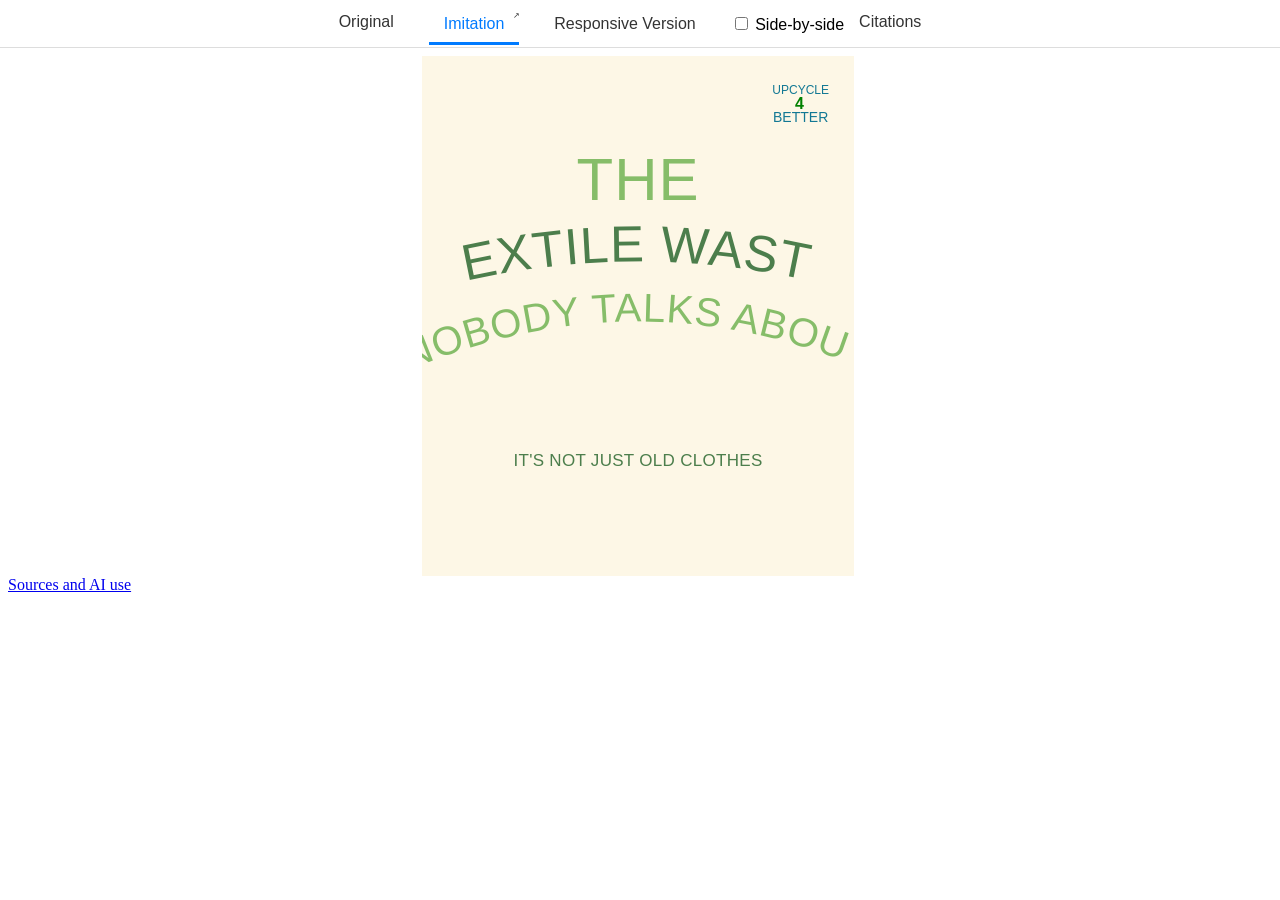
<file: index.html>
<!DOCTYPE html>
<!-- Change the original image and its source caption below. Keep the viewer structure. -->
<html lang="en">

<head>
  <meta charset="utf-8" />
  <meta name="viewport" content="width=device-width" />
  <title>Imitation Project</title>
  <link href="do_not_modify/style.css" rel="stylesheet" type="text/css" />
</head>

<body class="imitation">
  <header>
    <nav>
      <a class="orig-link" href="#original">Original</a>
      <span>
        <a href="#imitation" class="active">Imitation</a>
        <a href="imitation.html" class="popout-link imitation" target="_blank" rel="noopener"
          aria-label="Open design in a new tab"></a>
      </span>
      <span>
        <a href="#responsive" class="">Responsive Version</a>
        <a href="responsive.html" class="popout-link responsive" target="_blank" rel="noopener"
          aria-label="Open design in a new tab"></a>
      </span>
      <label class="sbs-toggle">
        <input type="checkbox" id="sbs">
        Side-by-side
      </label>
      <a href="citations.html" target="_blank" rel="noopener">Citations</a>
    </nav>
    <div class="popout-bar">
      <button id="minimize" aria-label="Toggle navigation"><svg xmlns="http://www.w3.org/2000/svg" width="24"
          height="24" fill="none" stroke="currentColor" stroke-width="2" stroke-linecap="round" stroke-linejoin="round"
          class="feather feather-arrow-up" viewBox="0 0 24 12">
          <polyline points="5 12 12 5 19 12"></polyline>
        </svg></button>


    </div>
  </header>
  <main>
    <div id="original" class="content">
      <div class="center">
        <!-- IMAGE TAG BELOW -->
        <!-- FIX SRC= AS NEEDED -->
        <figure>
          <img src="./textilewaste.jpeg" alt="An activism poster against textile waste" />
          <!--<img src="original.jpg" />-->
          <figcaption>
            <a href="https://www.instagram.com/p/De8XCVIkvvd/">https://www.instagram.com/p/De8XCVIkvvd/</a>
          </figcaption>
        </figure>
        <!-- END OF IMAGE TAG -->
        <!-- NOTHING ELSE TO EDIT HERE -->
      </div>
    </div>
    <div id="imitation" class="visible content">
      <iframe title="Fixed-size imitation" src="imitation.html"></iframe>
    </div>
    <div id="responsive" class="content">
      <iframe title="Responsive adaptation" src="responsive.html"></iframe>
    </div>
  </main>

  <script src="do_not_modify/script.js"></script>
</body>

</html>
</file>
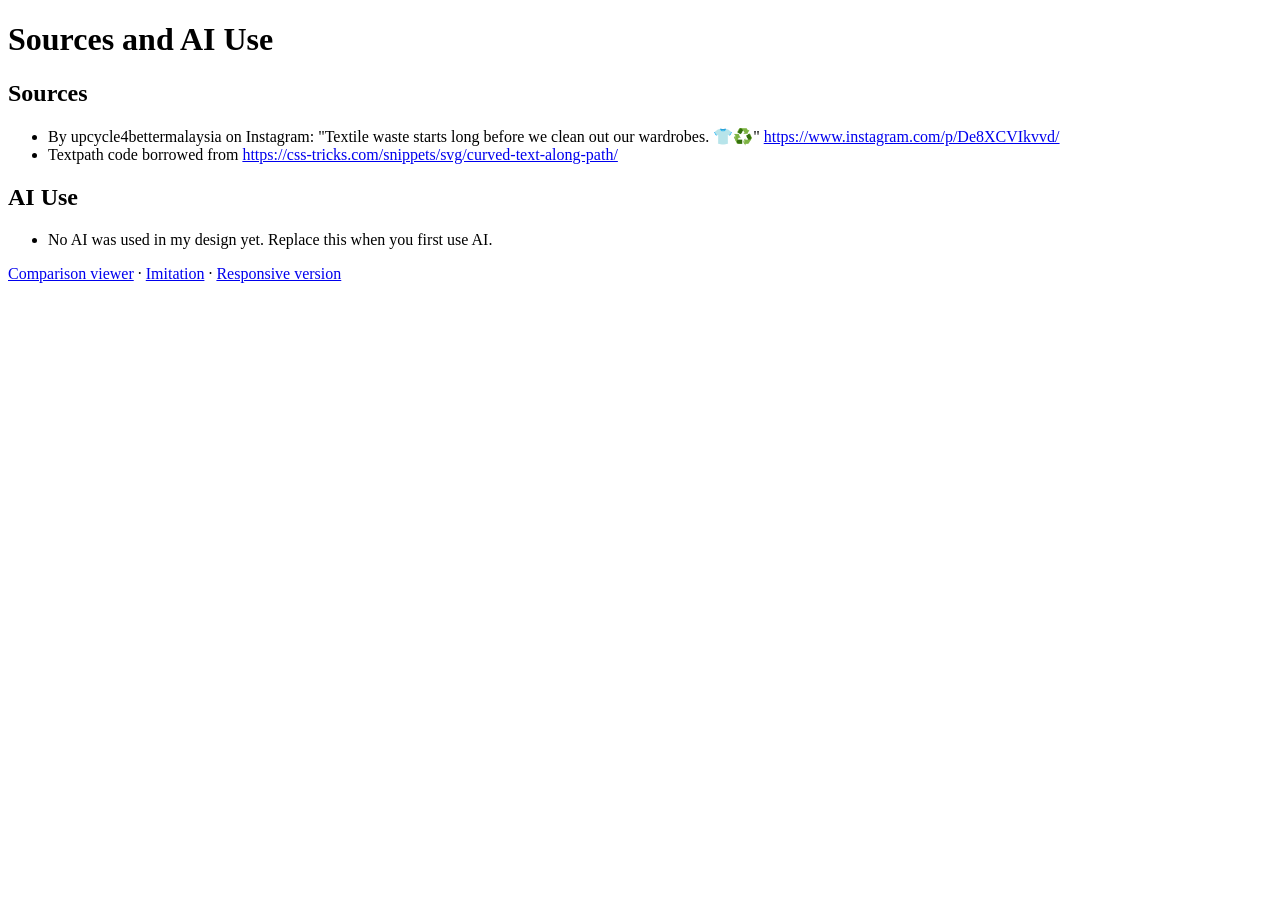
<file: citations.html>
<!DOCTYPE html>
<html lang="en">
<head>
  <meta charset="utf-8">
  <meta name="viewport" content="width=device-width, initial-scale=1">
  <title>Sources and AI Use</title>
</head>
<body>
  <h1>Sources and AI Use</h1>
  <h2>Sources</h2>
  <ul>
    <li>By upcycle4bettermalaysia on Instagram: "Textile waste starts long before we clean out our wardrobes. 👕♻️" <a href="https://www.instagram.com/p/De8XCVIkvvd/">https://www.instagram.com/p/De8XCVIkvvd/</a></a> </li>
    <li>Textpath code borrowed from <a href="https://css-tricks.com/snippets/svg/curved-text-along-path/">https://css-tricks.com/snippets/svg/curved-text-along-path/</a></li>
  </ul>
  <h2>AI Use</h2>
  <ul>
    <li>No AI was used in my design yet. Replace this when you first use AI.</li>
  </ul>
  <!-- Each entry: tool, date, prompt summary, assistance received, and what YOU changed or checked. -->
  <p><a href="index.html">Comparison viewer</a> · <a href="imitation.html">Imitation</a> · <a href="responsive.html">Responsive version</a></p>
</body>
</html>
</file>
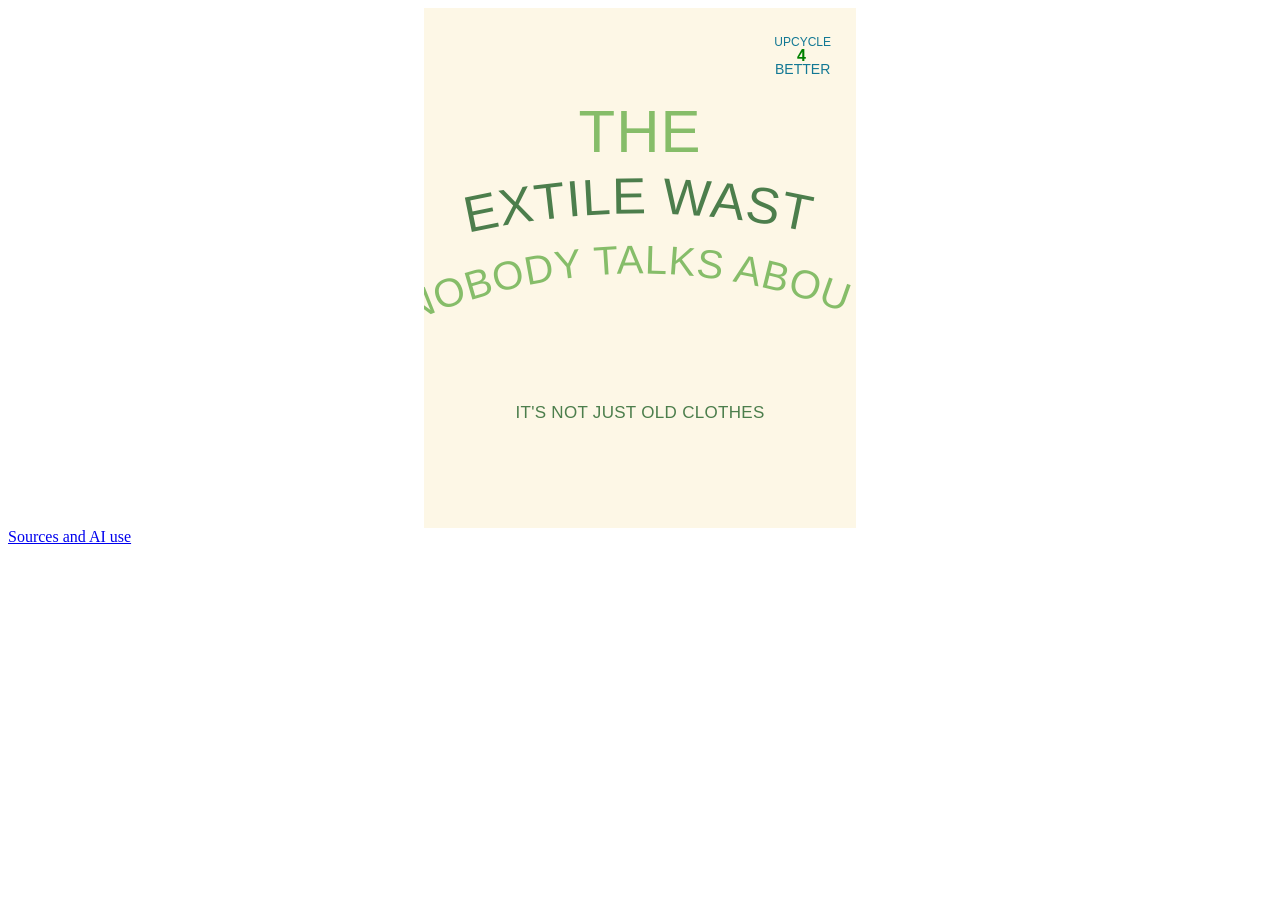
<file: imitation.html>
<!DOCTYPE html>
<html lang="en">

<head>
  <meta charset="utf-8" />
  <meta name="viewport" content="width=device-width" />
  <title>Imitation</title>
  <link rel="stylesheet" href="imitation.css">
</head>

<body>
  <main>
    <section class="poster">
      <section class="corner">
        <section class="cornertext">
          <section class="upcycle">
            <p class="upcycle">UPCYCLE</p>
          </section>
          <section class="better">
            <p class="upcycle2">BETTER</p>
          </section>
          <section class="cornernumber">
            <p class="number"><b>4</b></p>
          </section>
        </section>
      </section>
      <section class="bigtext">
        <p class="bigtext1">THE</p>
        <svg viewBox="10 20 500 80">
          <path id="curve1" d="M50,100 Q260,50 470,100" />
          <text class="bigtext2" width="500">
            <textPath alignment-baseline="top" startOffset="50%" text-anchor="middle" xlink:href="#curve1">
              TEXTILE WASTE
            </textPath>
          </text>
        </svg>
        <svg viewBox="50 60 500 150">
          <path id="curve2" d="M50,150 Q300,50 550,150" />
          <text class="bigtext3" width="500">
            <textPath alignment-baseline="top" startOffset="50%" text-anchor="middle" xlink:href="#curve2">
              NOBODY TALKS ABOUT
            </textPath>
          </text>
        </svg>
      </section>
      <section class="oldclothes">
        <p class="oldclothes">
          IT'S NOT JUST OLD CLOTHES
        </p>
      </section>
    </section>

  </main>
  <footer><a href="citations.html">Sources and AI use</a></footer>
</body>

</html>
</file>
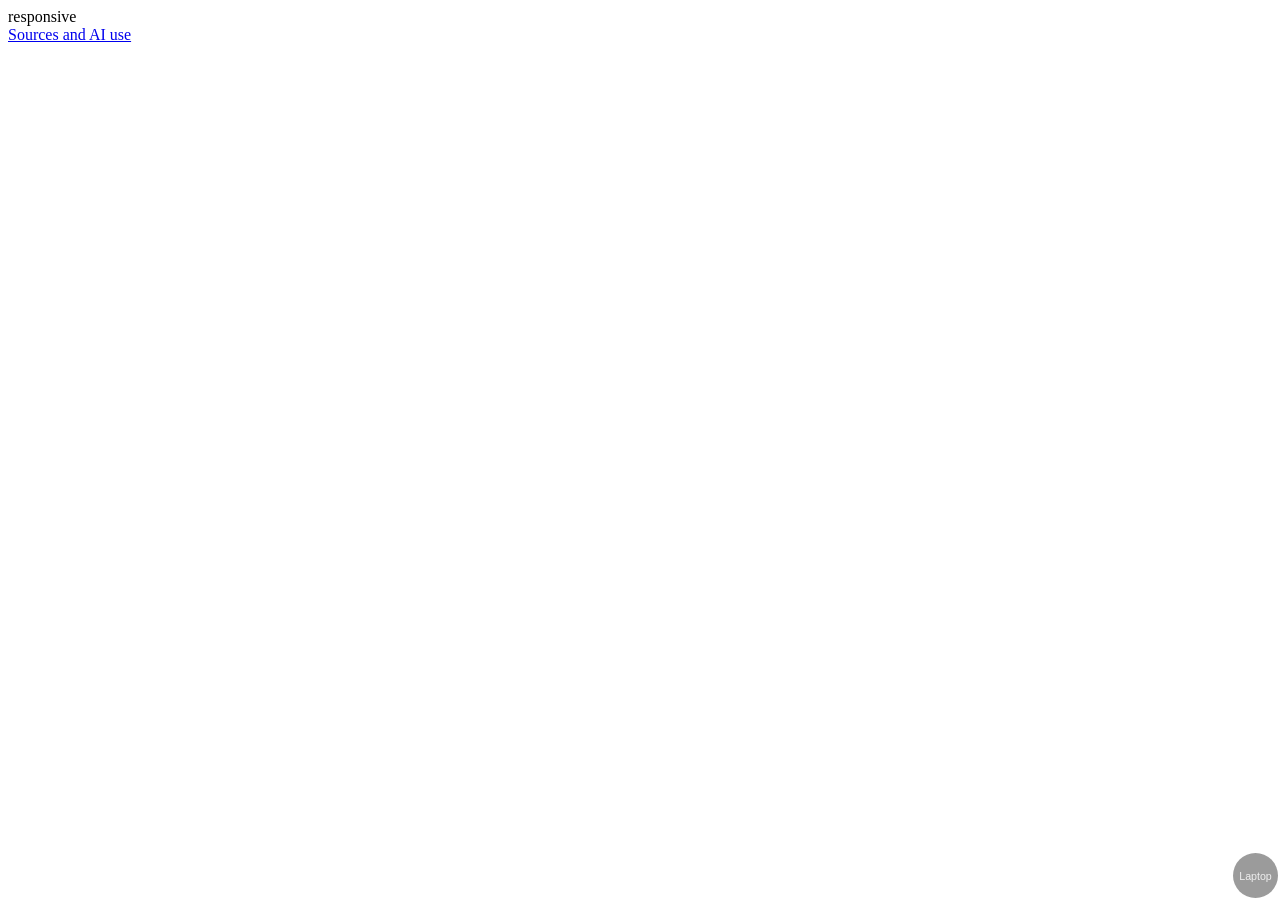
<file: responsive.html>
<!DOCTYPE html>
<html lang="en">

<head>
  <meta charset="utf-8" />
  <meta name="viewport" content="width=device-width" />
  <title>Responsive Design</title>
  <link href="responsive.css" rel="stylesheet" type="text/css" />
</head>

<body>
  <main>
    <!-- start your design here -->
    responsive
  </main>
  <footer><a href="citations.html">Sources and AI use</a></footer>
</body>

</html>
</file>
<file: do_not_modify/style.css>
/***
 This code runs the overview view in
 index.html.

 NOT INTENDED TO BE MODIFIED BY STUDENTS
 (though if you want to change colors or 
 fonts or something, feel free)
***/

html {
  font-family: Verdana, Geneva, Tahoma, sans-serif;
}

body {
  margin: 0;
  padding: 0;
}
main iframe {
  width: 100%;
  height: calc(100vh - 68px);
  border: none;
}

main {
  padding: 8px;
}

.sbs main > div {
  border: 1px inset;
}

nav {
  margin: auto;
  display: flex;
  padding: 10px;
  align-items: center;
  justify-content: center;
  border-bottom: 1px solid #ddd; /* Adds a bottom border for the tab container */
}

nav a {
  padding: 10px 15px;
  color: #333;
  text-decoration: none;
  border-bottom: 3px solid transparent; /* Transparent border initially */
  margin-right: 20px;
  font-size: 16px;
  transition: border-color 300ms, color 300ms;
}

nav a:hover {
  color: #007bff; /* Change color on hover */
}

nav a.active {
  border-bottom: 3px solid #007bff; /* Underline active tab */
  color: #007bff;
}

.center figure {
  display: grid;
  grid-template-rows: 1fr auto; /* Image stretches, caption gets auto height */
  grid-template-columns: 1fr; /* Single column */
  align-items: center; /* Align items within their grid cells */
  justify-items: center;
  max-width: 100%; /* Prevent figure from overflowing horizontally */
  max-height: 100%; /* Prevent figure from overflowing vertically */
  margin: 0; /* Remove default margin */
  box-sizing: border-box;
  overflow: hidden; /* Prevent overflow */
}

.center img {
  max-width: 100%; /* Ensure the image doesn’t overflow horizontally */
  min-height: 100%; /* Force the image to fill the available height */
  max-height: 100%; /* Ensure the image doesn’t overflow vertically */
  width: auto; /* Maintain aspect ratio */
  object-fit: contain; /* Ensure the image fits nicely */
  grid-row: 1; /* Place the image in the first row */
}

.center figcaption {
  max-width: 100%; /* Ensure caption doesn’t overflow */
  word-wrap: break-word; /* Handle long words or links gracefully */
  text-align: center; /* Center-align the caption text */
  margin: 8px 0; /* Add spacing */
  font-size: 14px; /* Adjust font size as needed */
  grid-row: 2; /* Place the caption in the second row */
}

.content {
  opacity: 0;
  pointer-events: none;
}
.visible {
  display: block;
  opacity: 1;
  pointer-events: all;
  transition: opacity 500ms;
}
main {
  position: relative;
}
main div {
  position: absolute;
  top: 0;
  left: 0;
  width: calc(100% - 4px);
  height: calc(100vh - 66px);
}

/* Side-by-side code */

.sbs main {
  display: flex;
  gap: 10px;
}
/* Get rid of absolute positioning we used for cross-fade */
.sbs div {
  position: initial;
  box-sizing: border-box;
}
/* Just toggle display : block to display: none
Old-school style... */
.sbs .content {
  display: none;
}
.sbs .visible {
  display: block;
}
/* ALWAYS show the original */
.sbs #original {
  display: block;
  opacity: 1;
}
.orig-link {
  transition: opacity 300ms;
}
/* Don't show the original tab */
.sbs .orig-link {
  opacity: 0;
}
.sbs-toggle {
  transition: opacity 300ms;
}
.original .sbs-toggle {
  opacity: 0;
}

/* Popout link code */
header {
  position: sticky;
  top: 0;
  height: 48px;
}
.popout-bar {
  opacity: 0;
  transition: opacity 300ms;
}
header:hover .popout-bar {
  opacity: 1;
}
.popout-bar {
  display: flex;
  margin: auto;
  align-items: center;
  justify-content: flex-end;
  gap: 8px;
}

.popout-link {
  display: none;
  position: absolute;
  right: -16px;
  top: 0;
  padding-top: 0;
  margin-top: -4px;
}
nav span {
  position: relative;
}
.imitation .popout-link.imitation {
  display: inline-block;
}
.responsive .popout-link.responsive {
  display: inline-block;
}

#minimize {
  transition: transform 300ms;
  background: transparent;
  border: none;
}
header.minimized #minimize {
  transform: rotate(180deg);
}
header {
  transition: transform 300ms;
  z-index: 2;
}
header nav {
  height: 48px;
  box-sizing: border-box;
}
.minimized {
  transform: translateY(-48px);
}
.popout-link::after {
  content: "↗";
  font-size: 8px;
  vertical-align: super;
}
</file>
<file: imitation.css>
/* CSS for your imitation here */
main {
  background-color: white;
}
section.poster {
  background-color: rgb(253, 247, 230);
  text-align: center;
  margin-inline: auto;
  width: 432px;
  height: 520px;
}

section.corner {
  display: flex;
  justify-content: right;
  padding-top: 10px;
  padding-right: 25px;
}

section.cornertext {
  position: relative;
  display: flex;
  flex-direction: column;
}

section.upcycle {
  text-align: center;
}

section.better {
  text-align: center;
}

p.upcycle {
  font-family: Arial, Helvetica, sans-serif;
  font-size: 12px;
  color: rgb(18, 120, 148);
  margin-top: 17px;
  margin-bottom: 12px;
}

p.upcycle2 {
  font-family: Arial, Helvetica, sans-serif;
  font-size: 14px;
  color: rgb(18, 120, 148);
  margin-block: 0px;
}

section.cornernumber {
  position: absolute;
  top: 12.5px;
  right: 25px;
}

p.number {
  font-family: Arial, Helvetica, sans-serif;
  font-size: 16px;
  color: green;
}

section.bigtext {
  padding: 0px;
  margin: 0px;
}

p.bigtext1 {
  font-family: Impact, Haettenschweiler, 'Arial Narrow Bold', sans-serif;
  font-size: 60px;
  color: rgb(134, 189, 105);
  margin-top: 20px;
  margin-bottom: 0px;
  letter-spacing: 1px;
}

text.bigtext2 {
  font-family: Impact, Haettenschweiler, 'Arial Narrow Bold', sans-serif;
  font-size: 59px;
  fill: rgb(76, 126, 76);
  margin-bottom: 20px;
  letter-spacing: 1px;
}

text.bigtext3 {
  font-family: Impact, Haettenschweiler, 'Arial Narrow Bold', sans-serif;
  font-size: 46.5px;
  fill: rgb(134, 189, 105);
  margin-top: 0px;
  letter-spacing: 1px;
}

path {
  fill: transparent
}

section.oldclothes {
  margin-top: 30px;
}

p.oldclothes {
  font-family: Impact, Haettenschweiler, 'Arial Narrow Bold', sans-serif;
  font-size: 17px;
  color: rgb(76, 126, 76);
  letter-spacing: 0.3px;
}
</file>
<file: responsive.css>
/* Code for all screen sizes */

/* BEGIN MOBILE RULES */
@media only screen and (max-width: 767px) {
  /* Code for mobile phones only: */

  /* Mobile label */
  main::before {
    content: "Mobile";
    background-color: #c8787888;
  }
  /* End mobile label */
}

/* BEGIN MEDIUM WIDTH RULES */
@media only screen and (min-width: 768px) and (max-width: 1399px) {
  /* Code for medium width and bigger : */

  /* Laptop label */
  main::before {
    content: "Laptop";
    background-color: #45454588;
  }
  /* End laptop label */
}

/* BEGIN WIDE SCREEN RULES */
@media only screen and (min-width: 1400px) {
  /* Code for wide screen only */

  /* Widescreen label */
  main::before {
    content: "Wide";
    background-color: #00438888;
  }
  /* End widescreen label */
}

/* BACK TO CODE FOR ALL SIZES */

/* Code to insert circular label label to show how responsive code is working on lower right */
main::before {
  position: fixed;
  bottom: 2px;
  right: 2px;
  color: #efefef;
  border-radius: 50%;
  width: 45px;
  height: 45px;
  font-family: Helvetica, sans-serif;
  font-size: 8pt;
  display: flex;
  align-items: center;
  justify-content: center;
}
</file>
